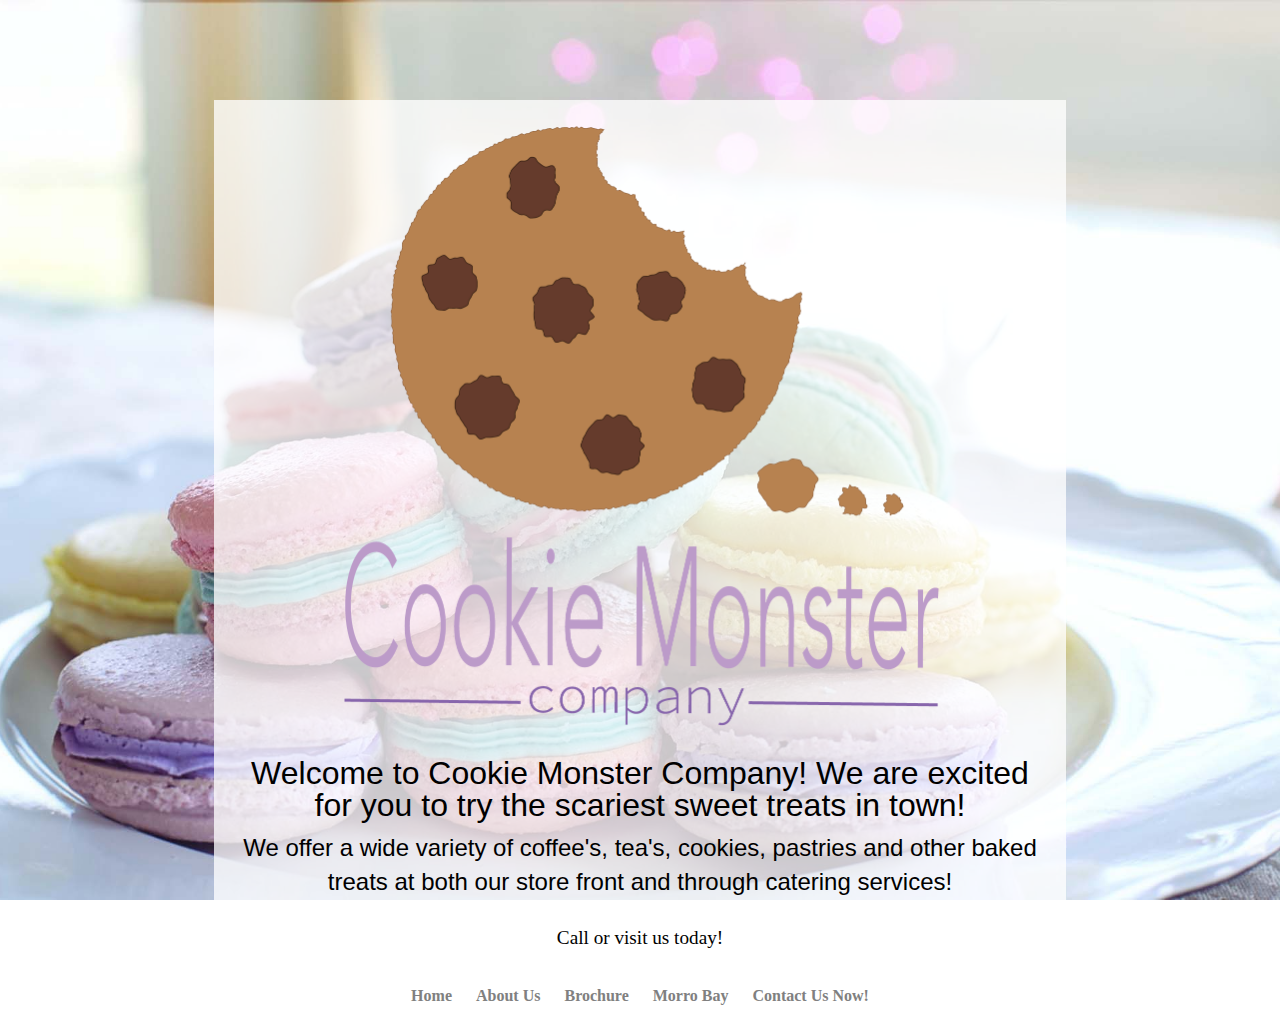
<file: index.html>
<!DOCTYPE HTML>
<html>

<head>

<meta charset=”UTF-8”>

<!-- THE TITLE WILL APPEAR IN THE BROWSER WINDOW OR TAB -->
<title> Cookie Monster Company        </title>
<link rel="stylesheet" type="text/css" href="styles-contact.css">
</head>

<body>

<div class="center">
    <img id="logo" src="images/foco-logo@2x.png" alt="Cookie Monster Company @2" width="600">
    <h1>Welcome to Cookie Monster Company! We are excited for you to try the scariest sweet treats in town!</h1>
    <h2>We offer a wide variety of coffee's, tea's, cookies, pastries and other baked treats at both our store front and through catering services!</h2>
    <p>Call or visit us today!</p>

<nav>
    <ul>
        <li><a href="index.html"> Home </a></li>
        <li><a href="about-us.html"> About Us </a></li>
        <li><a href="FoCo-brochure.pdf"> Brochure </a></li>
        <li><a href="https://www.morrobay.org/things-to-do/" target="_blank"> Morro Bay</a></li>
        <li><a href="mailto:hjablono@calpoly.edu"> Contact Us Now! </a></li>
    </ul>
</nav>
</div>  <!--end of center div-->

</body>

</html>
</file>
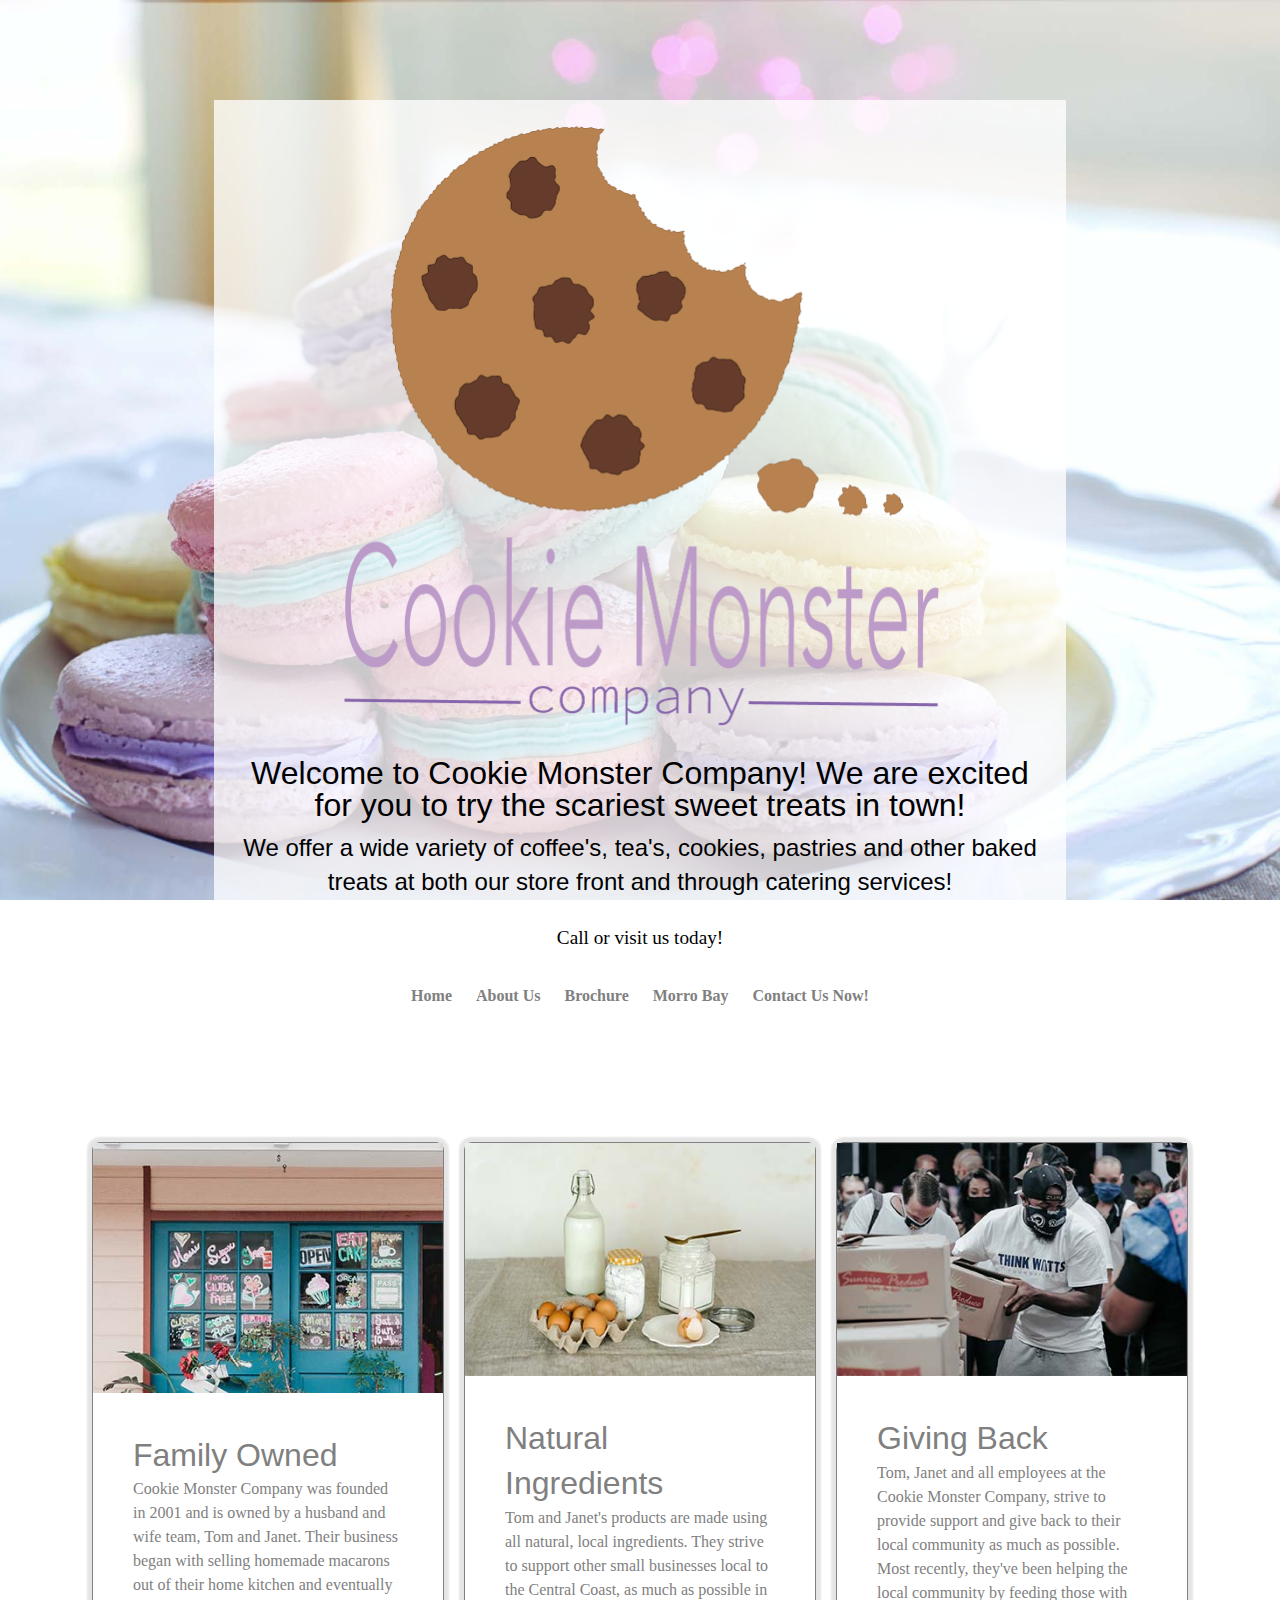
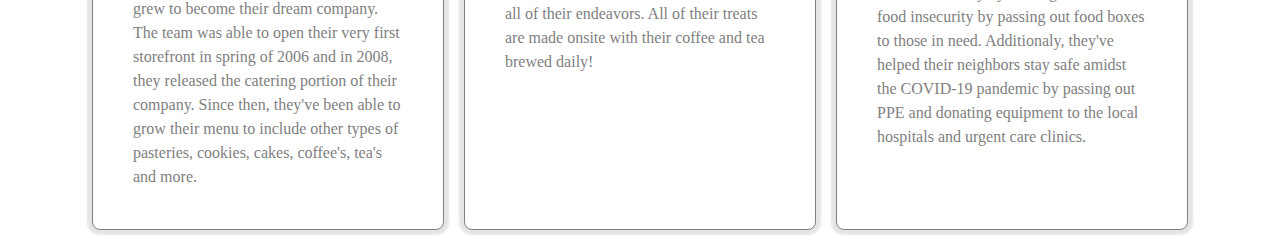
<file: about-us.html>
<!DOCTYPE HTML>
<html>

<head>

<meta charset=”UTF-8”>

<!-- THE TITLE WILL APPEAR IN THE BROWSER WINDOW OR TAB -->
<title> Cookie Monster Company        </title>
<link rel="stylesheet" type="text/css" href="styles-contact.css">
</head>

<body>

<div class="center">
    <img id="logo" src="images/foco-logo@2x.png" alt="Cookie Monster Company @2" width="600">
    <h1>Welcome to Cookie Monster Company! We are excited for you to try the scariest sweet treats in town!</h1>
    <h2>We offer a wide variety of coffee's, tea's, cookies, pastries and other baked treats at both our store front and through catering services!</h2>
    <p>Call or visit us today!</p>

<nav>
    <ul>
        <li><a href="index.html"> Home </a></li>
        <li><a href="about-us.html"> About Us </a></li>
        <li><a href="FoCo-brochure.pdf"> Brochure </a></li>
        <li><a href="https://www.morrobay.org/things-to-do/" target="_blank"> Morro Bay</a></li>
        <li><a href="mailto:hjablono@calpoly.edu"> Contact Us Now! </a></li>
    </ul>
</nav>
</div>  <!--end of center div-->

<div class="cards">
    <!-- create a div with a class of card -->
    <div class="card">
      <!-- create a div with a class of photo -->
      <div class="cardphoto">
        <img src="images/card-photo-1.jpg" alt="our bake shop store front" />
      </div> <!-- end of photo -->
      <article class="cardarticle">
        <h3 class="cardH1">Family Owned</h3>
        <p>Cookie Monster Company was founded in 2001 and is owned by a husband and wife team, Tom and Janet. Their business began with selling homemade macarons out of their home kitchen and eventually grew to become their dream company. The team was able to open their very first storefront in spring of 2006 and in 2008, they released the catering portion of their company. Since then, they've been able to grow their menu to include other types of pasteries, cookies, cakes, coffee's, tea's and more.</p>
      </article>
    </div><!-- end of card -->
    <!-- end of section here -->
    <div class="card">
      <!-- create a div with a class of photo -->
      <div class="cardphoto">
        <img src="images/card-photo-2.jpg" alt="our products made with all natural ingredients" />
      </div> <!-- end of photo -->
      <article class="cardarticle">
        <h3 class="cardH1">Natural Ingredients</h3>
        <p>Tom and Janet's products are made using all natural, local ingredients. They strive to support other small businesses local to the Central Coast, as much as possible in all of their endeavors. All of their treats are made onsite with their coffee and tea brewed daily!</p>
      </article>
    </div>
    <div class="card">
      <!-- create a div with a class of photo -->
      <div class="cardphoto">
        <img src="images/card-photo-3.jpg" alt="we give back to our local community" />
      </div> <!-- end of photo -->
      <article class="cardarticle">
        <h3 class="cardH1">Giving Back</h3>
        <p> Tom, Janet and all employees at the Cookie Monster Company, strive to provide support and give back to their local community as much as possible. Most recently, they've been helping the local community by feeding those with food insecurity by passing out food boxes to those in need. Additionaly, they've helped their neighbors stay safe amidst the COVID-19 pandemic by passing out PPE and donating equipment to the local hospitals and urgent care clinics.</p>
      </article>
    </div>
  </div>
</body>

</html>
</file>
<file: styles-contact.css>
/*This is my 377 FoCo Web Page Project using Eric Meyer's reset at the top of my page -- your CSS starts on line 56 */



/* http://meyerweb.com/eric/tools/css/reset/ 
   v2.0 | 20110126
   License: none (public domain)
*/

html, body, div, span, applet, object, iframe,
h1, h2, h3, h4, h5, h6, p, blockquote, pre,
a, abbr, acronym, address, big, cite, code,
del, dfn, em, img, ins, kbd, q, s, samp,
small, strike, strong, sub, sup, tt, var,
b, u, i, center,
dl, dt, dd, ol, ul, li,
fieldset, form, label, legend,
table, caption, tbody, tfoot, thead, tr, th, td,
article, aside, canvas, details, embed, 
figure, figcaption, footer, header, hgroup, 
menu, nav, output, ruby, section, summary,
time, mark, audio, video {
	margin: 0;
	padding: 0;
	border: 0;
	font-size: 100%;
	font: inherit;
	vertical-align: baseline;
}
/* HTML5 display-role reset for older browsers */
article, aside, details, figcaption, figure, 
footer, header, hgroup, menu, nav, section {
	display: block;
}
body {
	line-height: 1;
}
ol, ul {
	list-style: none;
}
blockquote, q {
	quotes: none;
}
blockquote:before, blockquote:after,
q:before, q:after {
	content: '';
	content: none;
}
table {
	border-collapse: collapse;
	border-spacing: 0;
}



/* ---------- This is the beginning of my 377 FoCo Web Page Project ------------ */

html, body {
  height: 100%;
  width: 100%;
  padding: 0;
  margin: 0;
  background-image: url("images/macaroons-bg.jpg");
  background-size:cover;
  background-repeat: no-repeat;
  background-attachment: fixed;
  background-position:center;
	
	
}

.center {
    width: 800px;
	padding: 2%;
    margin: 100px auto;
 	background: rgba(255, 255, 255, 0.767); /*this uses opacity of 75% for the background color*/
	text-align: center;
	border: 4px white;
}

   
#logo {
    margin-bottom: 16px;
	border: 3px rgb(250, 244, 244);
	text-align: center;
}

h1 {
	font-family: 'bilo', sans-serif;
	font-style: normal;
	font-weight: 350;
	font-size: 2em;
    margin: 0px auto 10px auto;
    color: black;
}

h2 {
	font-family: 'bilo', sans-serif;
	font-style: normal;
	font-weight: 300;
	font-size: 1.5em;
    line-height: 1.4;
    color: black;
    padding: 0px 0px;
    margin: 0px auto 25px auto;
}

h3 {
	font-family: 'bilo', sans-serif;
	font-style: normal;
	font-weight: 300;
	font-size: 1.0em;
    line-height: 1.4;
    color: black;
    padding: 0px 0px;
    margin: 0px auto 25px auto;
}

p {
	font-family: 'yorkten-slab-normal', serif;
	font-style: normal;
	font-weight: 100;
	font-size: 1.2em;
    line-height: 1.6;
    color: black;
}
nav{
	font-family: 'yorkten-slab-normal', serif;
	font-size: 1.0em;
	font-weight: 100;
	width: 500px;
	margin: 0 auto;
	border: solid white;
	border-width: 2px 0;
	text-align: center;
	margin-top: 2em;
}

nav li{
	display: inline;
}

nav a{
	display: in-line block;
	padding: 10px;
}

a{
	color:gray;
	text-decoration: none;
	font-weight: bold;
}

a:hover{
	color: black;
	background: plum;
}
/* sets everything to zero */

* {
    margin: 0;
    padding: 0;
  }
 
  .cardphoto img {
    display: block;
    max-width: 100%; /* makes image responsive if needed but makes sure it doesn't stretch */
  }
 
  /* make the Section class cards here.  */
 
  .cards {
    display: flex;
    justify-content: center;
    flex-wrap: wrap;
    margin-bottom: 50px;
  }
 
  /* make the card flex. The default is row so change flex direction to vertical. */
  .card {
    background-color: white;
    display: flex;
    flex-direction: column;
    margin: 10px;
    min-width: 250px;
    max-width: 350px;
    border-radius: 0.5rem;
    border-style: solid;
    border-width: 1px;
    border-color: gray;
    box-shadow: 0 0 2px 5px rgba(0, 0, 0, 0.1);
    position: relative;
    top: 0;
  }
  .card:hover {
    transition: all 0.1s ease-in;
    top: -2px;
    box-shadow: 0 4px 5px rgba(0, 0, 0, 0.2);
  }
 
  .cardphoto {
    max-height: 250px;
    overflow: hidden;
  }
 
  .cardarticle {
    padding: 2.5rem;
    flex-grow: 1;
  }
 
  /* typography */
  .cardH1 {
    font-size: 2rem;
    margin: 0;
    color: gray;
  }
 
  .card p {
    font-size: 1rem;
    line-height: 1.5;
  }
 
  .card footer {
    font-size: 1.2rem;
    font-weight: bold;
    color: #999;
    text-transform: uppercase;
    margin: 0;
    text-align: center;
  }

  h3{
      color:gray;
  }
 
  .card p {
      color: grey;
  }
</file>
